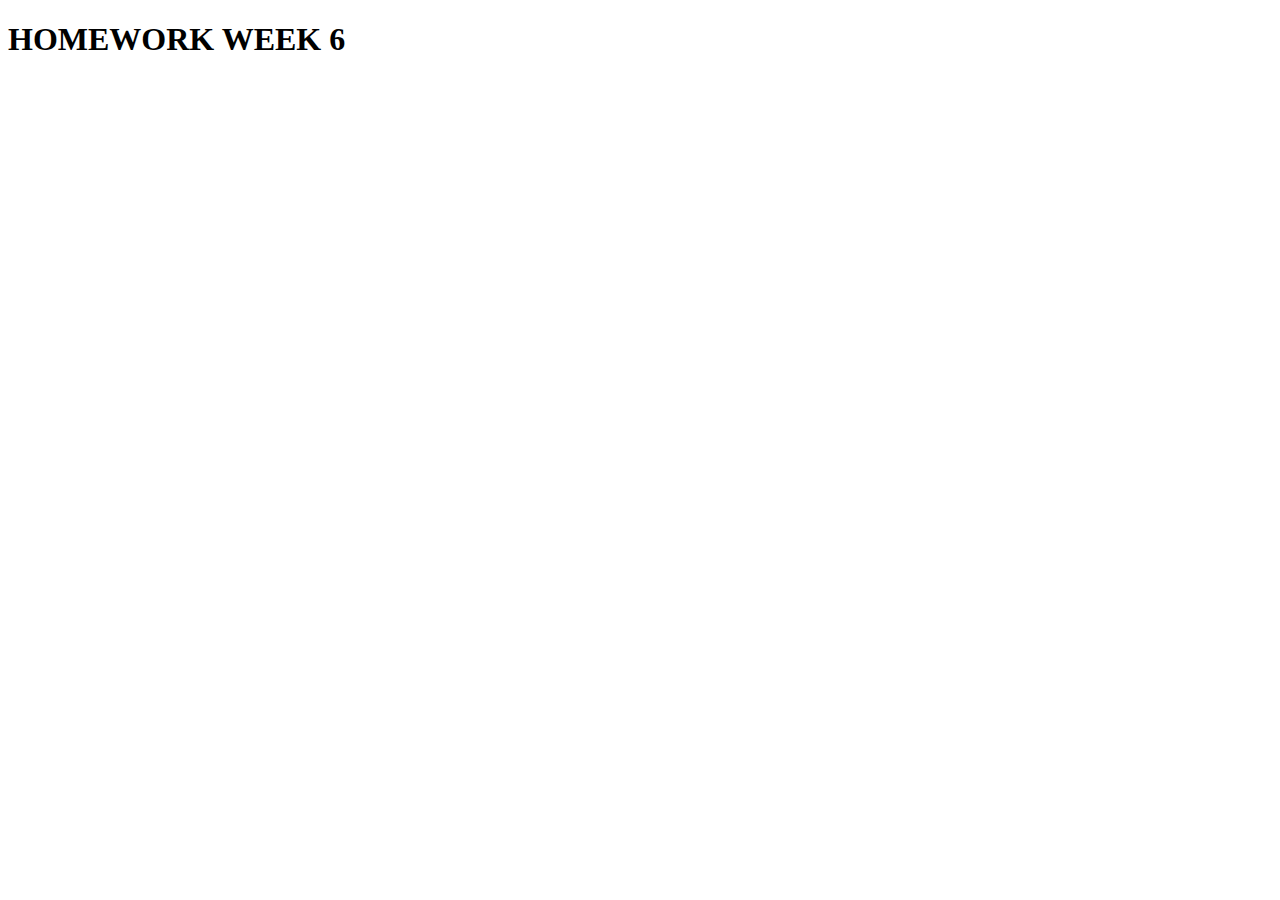
<file: btvn.html>
<!DOCTYPE html>
<html lang="en">
<head>
    <meta charset="UTF-8">
    <meta name="viewport" content="width=device-width, initial-scale=1.0">
    <title>Homework</title>
</head>
<body>
    <h1>HOMEWORK WEEK 6</h1>
</body>
<script src="btvn.js"></script>
</html>
</file>
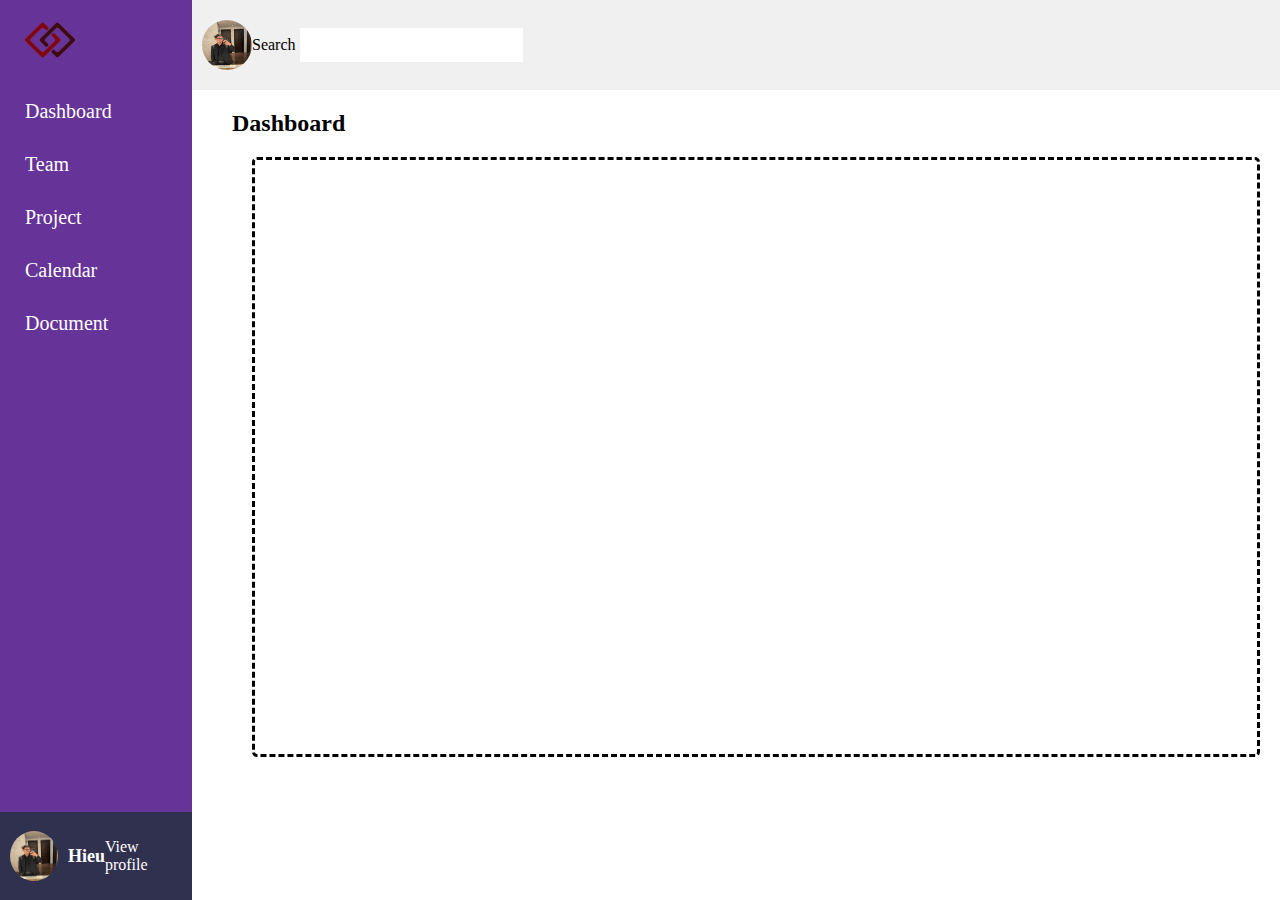
<file: Buoi10/home.html>
<!DOCTYPE html>
<html lang="en">
  <head>
    <meta charset="UTF-8" />
    <meta name="viewport" content="width=device-width, initial-scale=1.0" />
    <title>Home</title>
    <link rel="stylesheet" href="style.css" />
  </head>
  <body>
    <div class="box">
      <div class="container1">
        <ul id="navbar">
          <li class="item2">
            <img
              src="—Pngtree—red and black logo_5517319.png"
              style="width: 50px"
            />
          </li>
          <li class="item2" onclick="changeTitle('Dashboard')">Dashboard</li>
          <li class="item2" onclick="changeTitle('Team')">Team</li>
          <li class="item2" onclick="changeTitle('Project')">Project</li>
          <li class="item2" onclick="changeTitle('Calendar')">Calendar</li>
          <li class="item2" onclick="changeTitle('Document')">Document</li>
        </ul>
        <div class="profile_info">
            <img
              src="332865549_527978949445324_971583047878258620_n.jpg"
              alt="Profile Image"
              style="width: 50px; height: 50px; border-radius: 50%"
              class="profile_image"
            />
            <div class="profile_name">Hieu</div>
            <p class="view_profile">View profile</p>
          </div>
        </div>
      </div>
      <div class="container2">
        <div class="search_bar">
          <img
            src="332865549_527978949445324_971583047878258620_n.jpg"
            alt="Profile_pic"
            style="width: 50px; height: 50px; border-radius: 50%"
          />
          <p>Search <input class="box2" type="search" id="searchInput" /></p>
        </div>
        <div class="content_box">
          <h2 class="title1">Dashboard</h2>
          <div class="box4" id="content"></div>
        </div>
      </div>
    </div>

    <script>
      function changeTitle(title) {
        const titleElement = document.querySelector(".title1");
        titleElement.textContent = title;
      }

      const searchInput = document.getElementById("searchInput");
      const contentBox = document.getElementById("content");

      searchInput.addEventListener("keydown", function (event) {
        if (event.key === "Enter") {
          const searchText = event.target.value;
          contentBox.innerHTML = searchText;
        }
      });
    </script>
  </body>
</html>
</file>
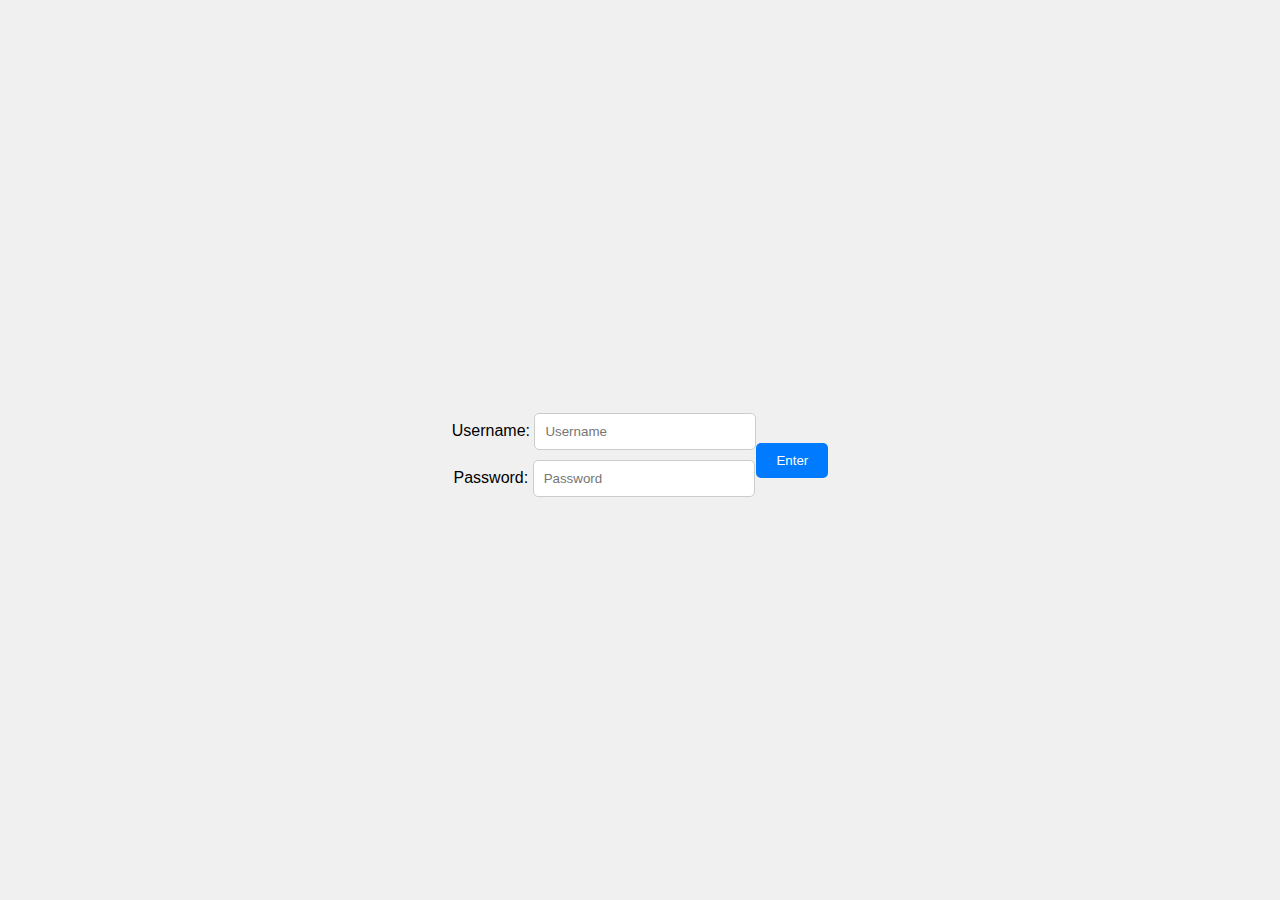
<file: Buoi10/login.html>
<!DOCTYPE html>
<html lang="en">
  <head>
    <meta charset="UTF-8" />
    <meta name="viewport" content="width=device-width, initial-scale=1.0" />
    <title>Login Page</title>
    <link rel="stylesheet" href="style_login.css" />
  </head>
  <body>
    <div id="login-form">
      <div id="userName">
        Username:
        <input type="text" id="usernameInput" placeholder="Username" />
      </div>
      <div id="passWord">
        Password:
        <input type="password" id="passwordInput" placeholder="Password" />
      </div>
    </div>
    <button id="loginButton" onclick="goToLogin()">Enter</button>
    <script>
      const usernameInput = document.getElementById("usernameInput");
      const passwordInput = document.getElementById("passwordInput");
      const loginButton = document.getElementById("loginButton");
      // changeuser.addEventListener("change")
      // changepw.addEventListener()
      let newUser = "";
      let newPw = "";

      usernameInput.addEventListener("input", function (event) {
        newUser = event.target.value;
      });

      passwordInput.addEventListener("input", function (event) {
        newPw = event.target.value;
      });

      loginButton.addEventListener("click", checkLogin);

      usernameInput.addEventListener("keydown", function (event) {
        if (event.key === "Enter") {
          checkLogin();
        }
      });

      passwordInput.addEventListener("keydown", function (event) {
        if (event.key === "Enter") {
          checkLogin();
        }
      });

      function checkLogin() {
        console.log(newUser, newPw);
        if (newUser === "abc" && newPw === "abc") {
          localStorage.setItem("login_info", true);
          window.location.href = "home.html";
        } else {
          alert("Username and Password incorrect!");
        }
      }
    </script>
  </body>
</html>
</file>
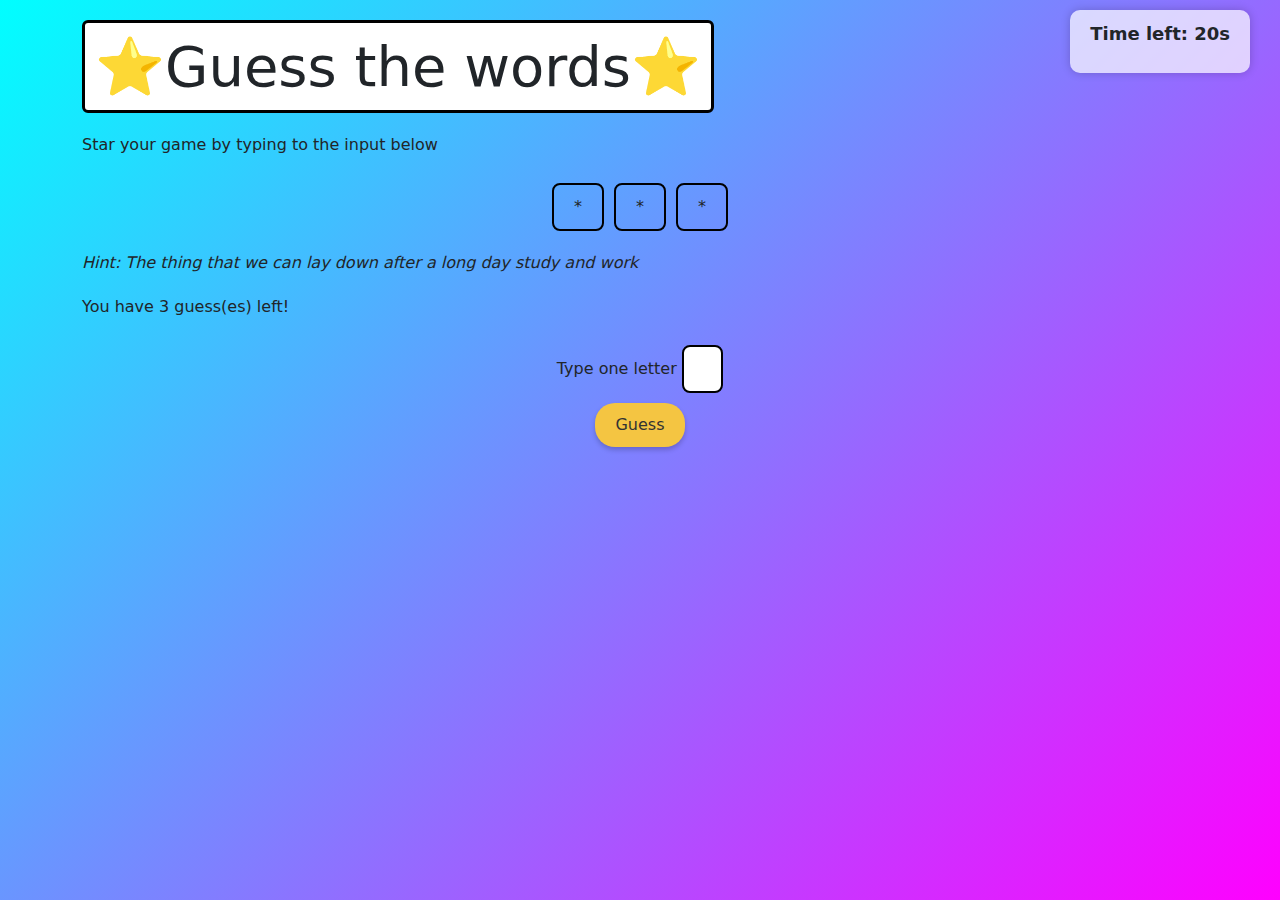
<file: Buoi10bai2/Game.html>
<!DOCTYPE html>
<html lang="en">
  <head>
    <meta charset="UTF-8" />
    <meta name="viewport" content="width=device-width, initial-scale=1.0" />
    <title>Game</title>
    <link rel="stylesheet" href="style.css" />
    <link
      rel="stylesheet"
      href="https://cdn.jsdelivr.net/npm/bootstrap@5.3.0/dist/css/bootstrap.min.css"
    />
  </head>
  <body>
    <div class="container">
      <header>
        <h1 class="display-4">⭐Guess the words⭐</h1>
      </header>
      <section>
        <div class="answer">
          <p>Star your game by typing to the input below</p>
          <div class="answer_input" id="answer_input_blocks"></div>
          <div class="answer_hint">
            <em id="answer_hint_content"> Hint: ... </em>
          </div>
        </div>
        <div class="space"></div>
        <div class="user_guess">
          <p>You have <span id="user_guess_remain">0</span> guess(es) left!</p>
          <form action="" method="post" id="guess_form" class="user_guess_form">
            <div class="input_group">
              <label for="user_guess_input">Type one letter</label>
              <input
                type="text"
                class="user_guess_form_input answer_input_block"
                id="user_guess_input"
                maxlength="1"
              />
            </div>
            <button
              type="submit"
              class="user_guess_form_submit_btn"
              class="btn btn-primary"
            >
              Guess
            </button>
          </form>
        </div>
      </section>
    </div>

    <div class="time_remain">
      <p>Time left: <span id="time_left" class="timeLeft">0</span>s</p>
    </div>
    <script src="script.js"></script>
    <script src="https://cdn.jsdelivr.net/npm/bootstrap@5.3.0/dist/js/bootstrap.bundle.min.js"></script>
  </body>
</html>
</file>
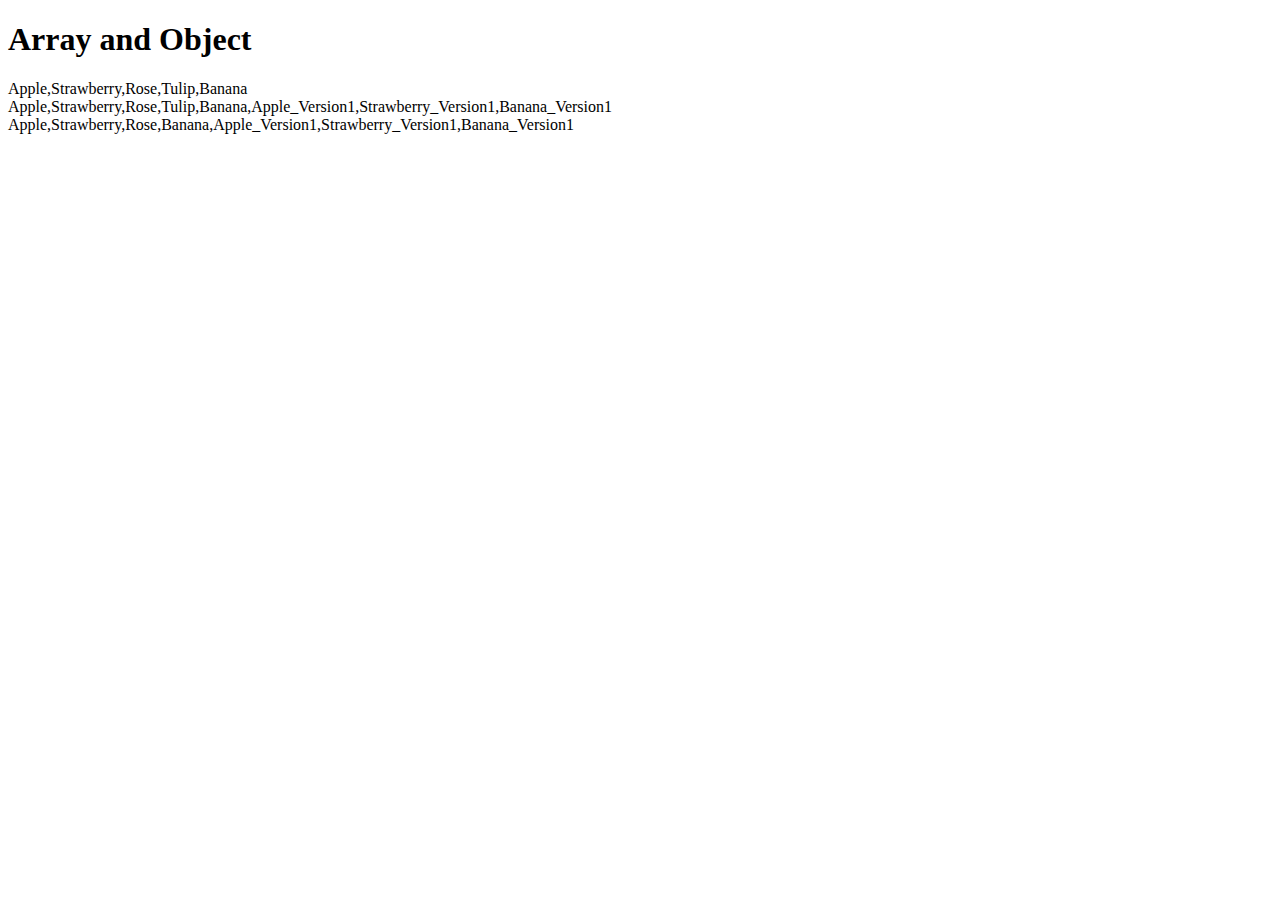
<file: Buoi8/app.html>
<!DOCTYPE html>
<html lang="en">
  <head>
    <meta charset="UTF-8" />
    <meta name="viewport" content="width=device-width, initial-scale=1.0" />
    <title>HOMEWORK WEEK8</title>
  </head>
  <body>
    <h1>Array and Object</h1>
  </body>
  <script src="app.js"></script>
</html>
</file>
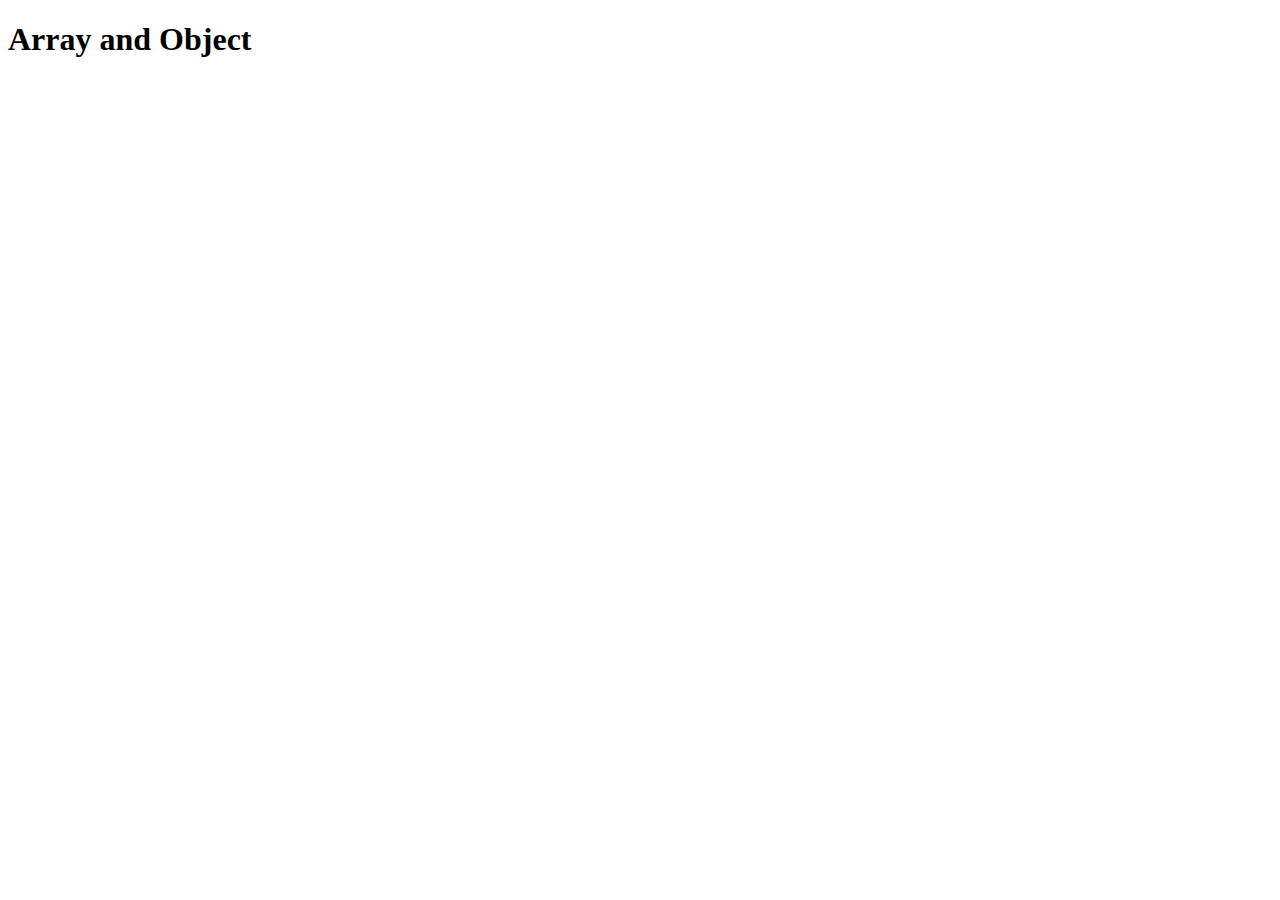
<file: Buoi8/btvn.html>
<!DOCTYPE html>
<html lang="en">
  <head>
    <meta charset="UTF-8" />
    <meta name="viewport" content="width=device-width, initial-scale=1.0" />
    <title>Homework week 8</title>
  </head>
  <body>
    <h1>Array and Object</h1>
  </body>
  <script src="btvn.js"></script>
</html>
</file>
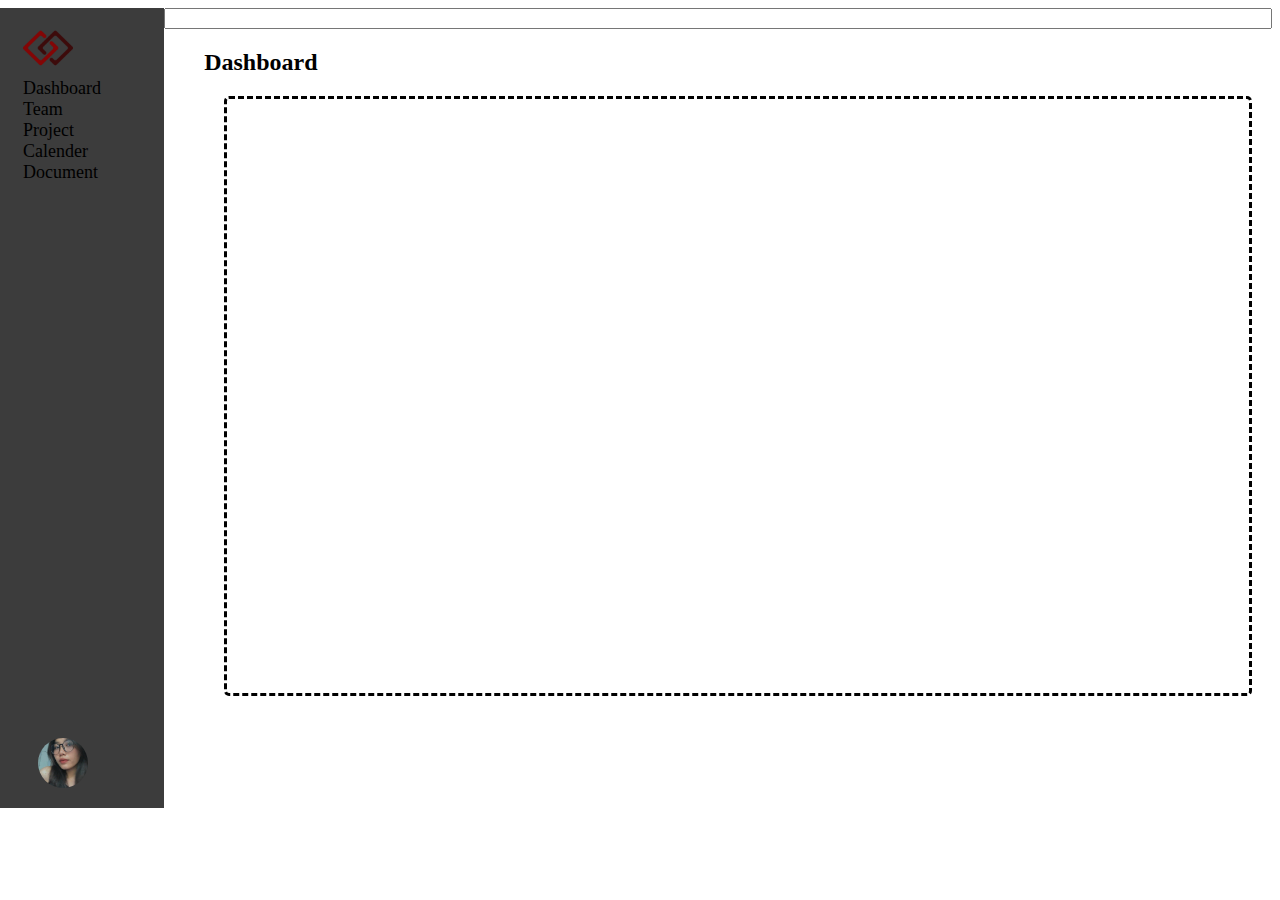
<file: Buoi9/bt.html>
<!DOCTYPE html>
<html lang="en">
  <head>
    <meta charset="UTF-8" />
    <meta name="viewport" content="width=device-width, initial-scale=1.0" />
    <title>Document</title>
    <link rel="stylesheet" href="bt.css" />
  </head>
  <body>
    <div class="box">
      <div class="container1">
        <ul id="navbar">
          <li class="item2">
            <img
              src="—Pngtree—red and black logo_5517319.png"
              style="width: 50px"
            />
          </li>
          <li onclick="changeTitle('Dashboard')">Dashboard</li>
          <li onclick="changeTitle('Team')">Team</li>
          <li onclick="changeTitle('Dashboard')">Project</li>
          <li onclick="changeTitle('Calendar')">Calender</li>
          <li onclick="changeTitle('Document')">Document</li>
        </ul>
        <ul class="item">
          <li style="list-style-type: none">
            <img
              src="z3949908841051_56601c5b5805d4bfaa3c2c34530779dd.jpg"
              style="width: 50px; border-radius: 50%"
            />
          </li>
        </ul>
      </div>
      <div class="container2">
        <div class="box1">
          <input class="box2" type="search" id="searchInput" />
        </div>
        <div class="box3">
          <h2 class="title1">Dashboard</h2>
          <div class="box4" id="content"></div>
        </div>
      </div>
    </div>
  </body>
  <script>
    function changeTitle(title) {
      const titleElement = document.querySelector(".title1");
      titleElement.textContent = title;
      // string dashboard

      // lấy ra chữ
    }

    const searchInput = document.getElementById("searchInput");
    const contentBox = document.getElementById("content");

    searchInput.addEventListener("keydown", function (event) {
      if (event.key === "Enter") {
        const searchText = event.target.value;
        contentBox.innerHTML = searchText;
      }
    });
    // Gán giá trị searchText vào nội dung của div có id "content" sử dụng innerHTML.
  </script>
</html>
</file>
<file: Buoi10/style.css>
* {
  box-sizing: border-box;
}
.box {
  display: flex;
}
.container1 {
  display: flex;
  flex-direction: column;
  width: 15%;
  height: 100vh;
  background-color: rebeccapurple;
  justify-content: space-between;
  position: relative;
  padding-bottom: 50px;
  position: absolute;
  left: 0;
  top: 0;
}

.container1 #navbar .item2 {
  color: white;
  font-size: 20px;
  padding: 15px;
}

.profile_info {
  position: absolute;
  bottom: 0;
  left: 0;
  width: 100%;
  display: flex;
  align-items: center;
  background-color: rgb(48, 48, 79);
  padding: 10px;
}

.profile_image {
  width: 50px;
  height: 50px;
  border-radius: 50%;
  margin-right: 10px;
}

.profile_name {
  font-weight: bold;
  font-size: 18px;
  color: white;
}

.view_profile {
  margin-left: auto;
  color: white;
  cursor: pointer;
}

.item2 {
  padding: 10px;
}

#navbar {
  display: flex;
  flex-direction: column;
  list-style-type: none;
  padding: 0;
  margin: 0 10px;
  font-size: 14px;
}

.btn .a {
  width: 30px;
  height: 30px;
  border-radius: 50%;
  align-items: right;
}

.container2 {
  display: flex;
  flex-direction: column;
  width: 85%;
  height: 100vh;
  background-color: white;
  position: absolute;
  top: 0;
  right: 0;
  bottom: 0;
}

.search_bar {
  display: flex;
  align-items: center;
  justify-content: flex-start;
  height: 10%;
  width: 100%;
  background-color: #f0f0f0;
  padding: 10px;
}

.btn {
  width: 100px;
  height: 40px;
  border-radius: 20px;
  background-color: #007bff;
  display: flex;
  align-items: center;
  justify-content: center;
  border: none;
  color: white;
  font-size: 16px;
  cursor: pointer;
  transition: background-color 0.3s;
  margin-left: auto;
}

.btn:hover {
  background-color: #0056b3;
}

.btn:active {
  background-color: #004080;
}

.search_bar input[type="search"] {
  flex: 1;
  height: 100%;
  border: none;
  outline: none;
  font-size: 16px;
  padding: 8px;
}

.content_box {
  margin-left: 40px;
  flex: 1;
}

#content {
  border: dashed;
  height: 600px;
  margin: 20px;
  border-radius: 5px;
}

@media screen and (max-width: 576px) {
  .box {
    flex-direction: column-reverse;
  }
  .container1 {
    width: 100%;
  }
  .container2 {
    width: 100%;
  }
}
</file>
<file: Buoi10/style_login.css>
body {
  font-family: Arial, sans-serif;
  background-color: #f0f0f0;
  display: flex;
  justify-content: center;
  align-items: center;
  height: 100vh;
  margin: 0;
  padding: 0;
  box-sizing: border-box;
}

#login-form {
  display: flex;
  flex-direction: column;
  align-items: center;
}

input {
  margin-top: 10px;
  padding: 10px;
  width: 200px;
  border-radius: 5px;
  border: 1px solid #cccccc;
}

button {
  padding: 10px 20px;
  background-color: #007bff;
  color: white;
  border: none;
  border-radius: 5px;
  cursor: pointer;
  transition: 0.3s;
  margin-top: 20px;
}

button:hover {
  background-color: #0056b3;
}
</file>
<file: Buoi10bai2/style.css>
* {
  margin: 0;
  padding: 0;
  box-sizing: border-box;
}

body {
  background: linear-gradient(135deg, #00ffff, #ff00ff);
  margin-inline: 30%;
  text-align: center;
  min-height: 100vh;
  animation: changeBackgroundColor 5s infinite;
}

@keyframes changeBackgroundColor {
  0% {
    background-position: 0% 50%;
  }
  50% {
    background-position: 100% 50%;
  }
  100% {
    background-position: 0% 50%;
  }
}

.container header h1 {
  padding: 10px;
  margin-top: 20px;
  margin-bottom: 20px;
  display: inline-block;
  border: 3px solid black;
  border-radius: 6px;
  background-color: white;
}
.answer_input_block {
  padding: 10px 20px;
  border: 2px solid black;
  border-radius: 8px;
}

.answer_input {
  display: flex;
  gap: 10px 10px;
  justify-content: center;
  padding-top: 10px;
  padding-bottom: 20px;
}

.space {
  padding: 10px 0;
}

.user_guess_form_input {
  width: 1.7ch;
  box-sizing: content-box;
  padding: 10px;
  margin: 10px 0;
}

.user_guess_form {
  display: flex;
  flex-direction: column;
  align-items: center;
}

.user_guess_form_submit_btn {
  font-size: 16px;
  padding: 10px 20px;
  border: none;
  border-radius: 20px; /* Bo góc hơn */
  background-color: #f4c542; /* Màu nền vàng hấp dẫn */
  color: #333; /* Màu chữ tối */
  text-align: center; /* Căn giữa chữ */
  cursor: pointer; /* Cho biết rằng đây là một phần tử có thể tương tác */
  transition: all 0.3s ease; /* Hiệu ứng chuyển đổi mượt cho tất cả các thuộc tính */
  box-shadow: 0 3px 5px rgba(0, 0, 0, 0.2); /* Đổ bóng nhẹ */
}

.user_guess_form_submit_btn:hover {
  background-color: #f5d76e; /* Màu nền sáng hơn khi rê chuột */
  box-shadow: 0 4px 8px rgba(0, 0, 0, 0.3); /* Đổ bóng mạnh hơn */
}

.user_guess_form_submit_btn:active {
  transform: translateY(3px); /* Dịch chuyển xuống một chút khi nhấn */
  box-shadow: 0 2px 4px rgba(0, 0, 0, 0.2); /* Đổ bóng nhẹ hơn */
}

.time_remain {
  position: absolute;
  top: 0;
  right: 0;
  margin: 10px 30px;
  padding: 10px 20px;
  background-color: rgba(255, 255, 255, 0.7); /* Màu nền trắng mờ */
  border-radius: 10px; /* Bo góc */
  box-shadow: 0px 0px 10px rgba(0, 0, 0, 0.2); /* Đổ bóng */
  font-size: 18px; /* Kích thước chữ */
  font-weight: bold; /* Độ đậm của chữ */
  text-align: center; /* Căn giữa chữ */
}
</file>
<file: Buoi9/bt.css>
* {
  box-sizing: border-box;
}
.box {
  display: flex;
}
.container1 {
  display: flex;
  flex-direction: column;
  width: 15%;
  height: 800px;
  background-color: rgb(60, 60, 60);
  justify-content: space-between;
  margin-left: -10px;
}
.item {
  display: flex;
  flex-direction: column;
  margin-top: 20px;
}
#navbar {
  display: flex;
  flex-direction: column;
  list-style-type: none;
  padding: 5px;
  margin: 10px 20px;
  font-size: 18px;
}
.container2 {
  display: flex;
  flex-direction: column;
  width: 100%;
  height: 800px;
  background-color: white;
}

.box1 {
  width: 100%;
}
.box2 {
  display: flex;
  width: 100%;
}
.box3 {
  margin-left: 40px;
}
.box4 {
  border: dashed;
  height: 600px;
  margin: auto 20px;
  border-radius: 5px;
}

@media screen and (max-width: 576px) {
  .box {
    flex-direction: column-reverse;
  }
  .container1 {
    width: 100%;
  }
  .container2 {
    width: 100%;
  }
}
</file>
